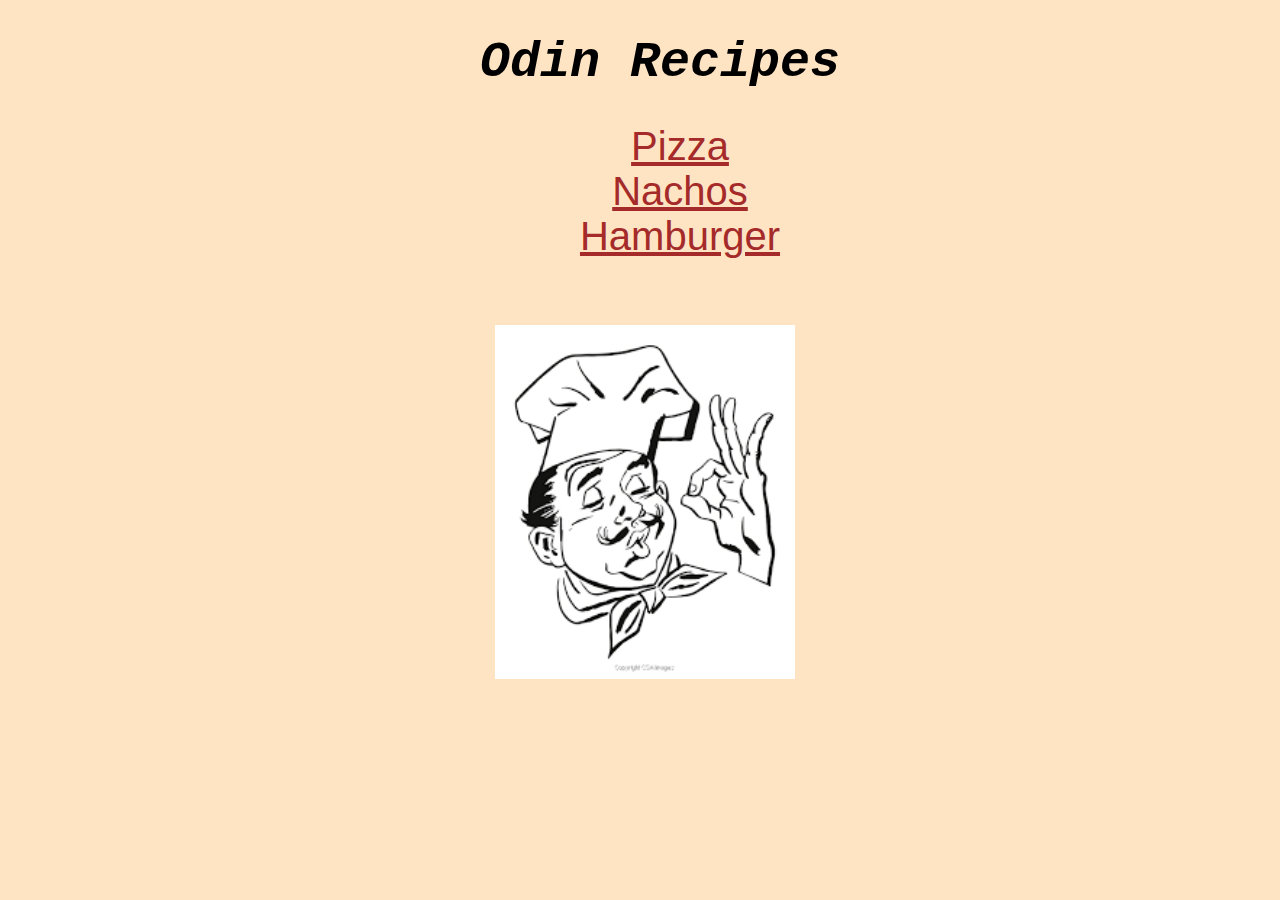
<file: index.html>
<!DOCTYPE html>
<html lang="en">
<head>
    <meta charset="UTF-8">
    <meta http-equiv="X-UA-Compatible" content="IE=edge">
    <meta name="viewport" content="width=device-width, initial-scale=1.0">
    <title>Odin Recipes</title>
    <link rel="stylesheet" href="style.css">
</head>
<body><ul><h1>Odin Recipes</h1></ul>
    <ul>
    <div class="pizza"><ul><a href="recipes/pizza.html">Pizza</a></ul></div>
    <div class="nachos"><ul><a href="recipes/nachos.html">Nachos</a></ul></div>
    <div class="hamburger"><ul><a href="recipes/hamburger.html">Hamburger</a></ul></div>
    </ul>
    <div class="chef"><img width="300" src="chef.png" class="mx-auto">
    </div>
</body>
</html>
</file>
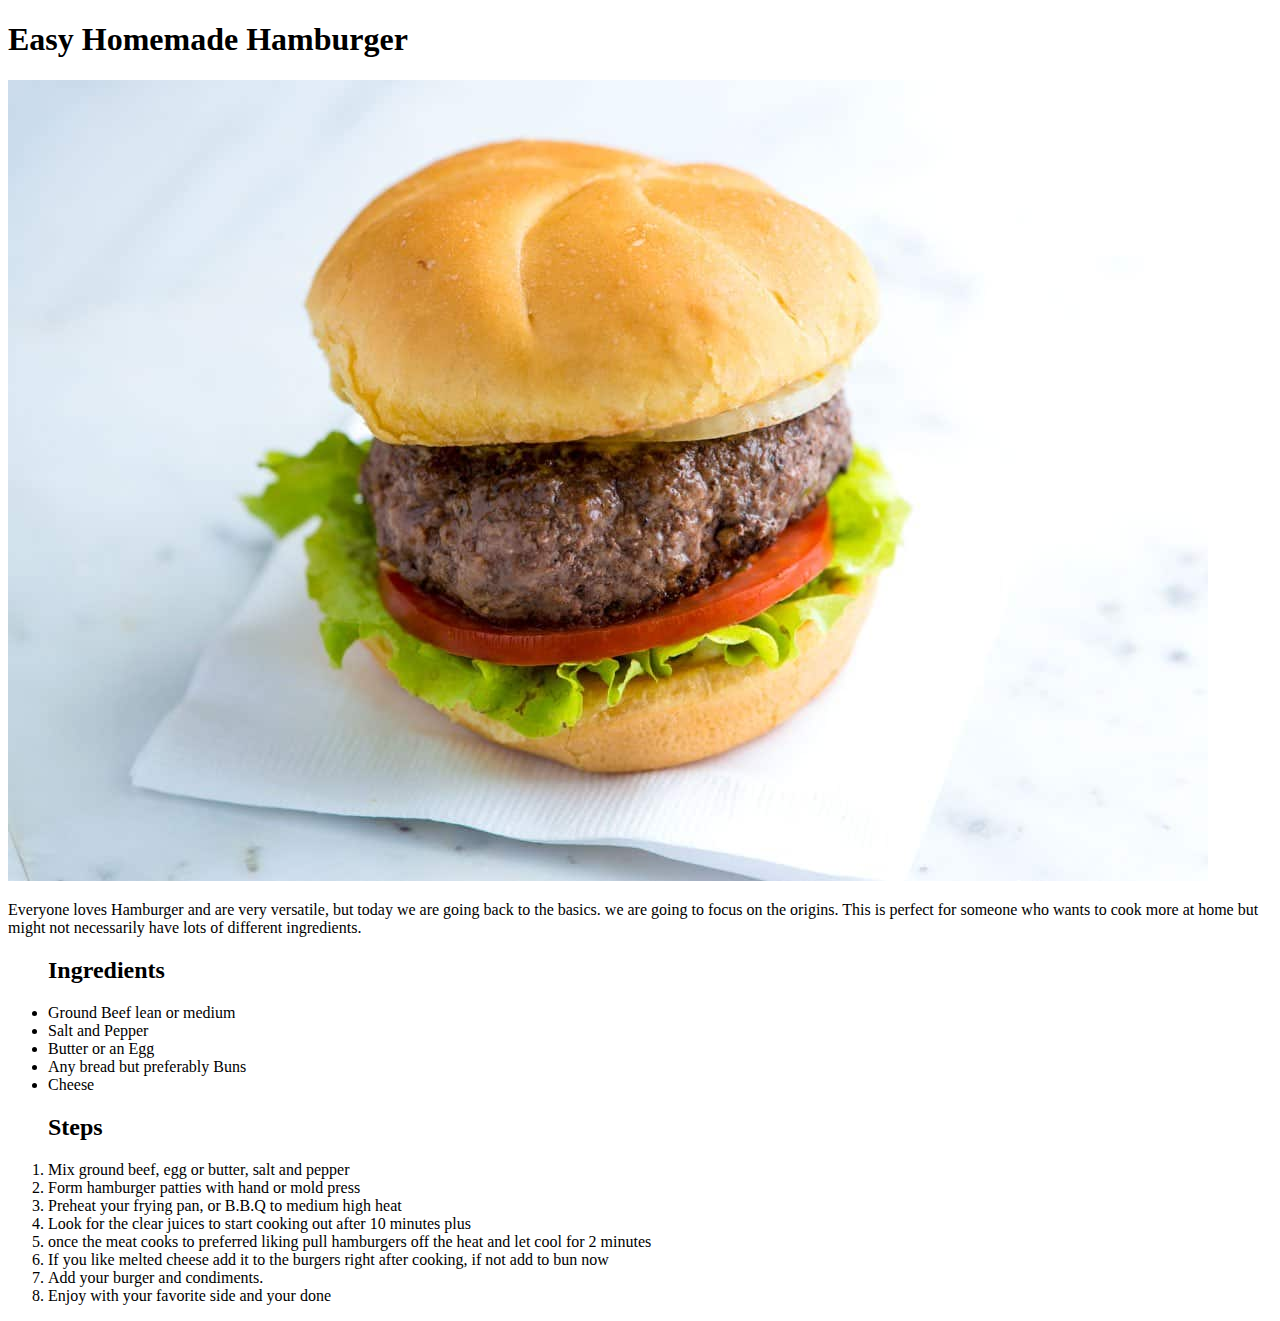
<file: recipes/hamburger.html>
<!DOCTYPE html>
<html lang="en">
<head>
    <meta charset="UTF-8">
    <meta http-equiv="X-UA-Compatible" content="IE=edge">
    <meta name="viewport" content="width=device-width, initial-scale=1.0">
    <title>Document</title>
</head>
<body>
    <h1>Easy Homemade Hamburger</h1>
    <img src="burger.jpg">
    <p>Everyone loves Hamburger and are very versatile, but today we are going back to the basics.
        we are going to focus on the origins. This is perfect for someone who wants to cook more at
        home but might not necessarily have lots of different ingredients.
    </p>
<ul><h2>Ingredients</h2>
<li>Ground Beef lean or medium</li>
<li>Salt and Pepper</li>
<li>Butter or an Egg</li>
<li>Any bread but preferably Buns</li>
<li>Cheese</li>
</ul>
<ol><h2>Steps</h2>
<li type="1">Mix ground beef, egg or butter, salt and pepper</li>
<li>Form hamburger patties with hand or mold press</li>
<li>Preheat your frying pan, or B.B.Q to medium high heat</li>
<li>Look for the clear juices to start cooking out after 10 minutes plus</li>
<li>once the meat cooks to preferred liking pull hamburgers off the heat and let cool for 2 minutes</li>
<li>If you like melted cheese add it to the burgers right after cooking, if not add to bun now</li>
<li>Add your burger and condiments.</li>
<li>Enjoy with your favorite side and your done</li>
</ol>
</body>
</html>
</file>
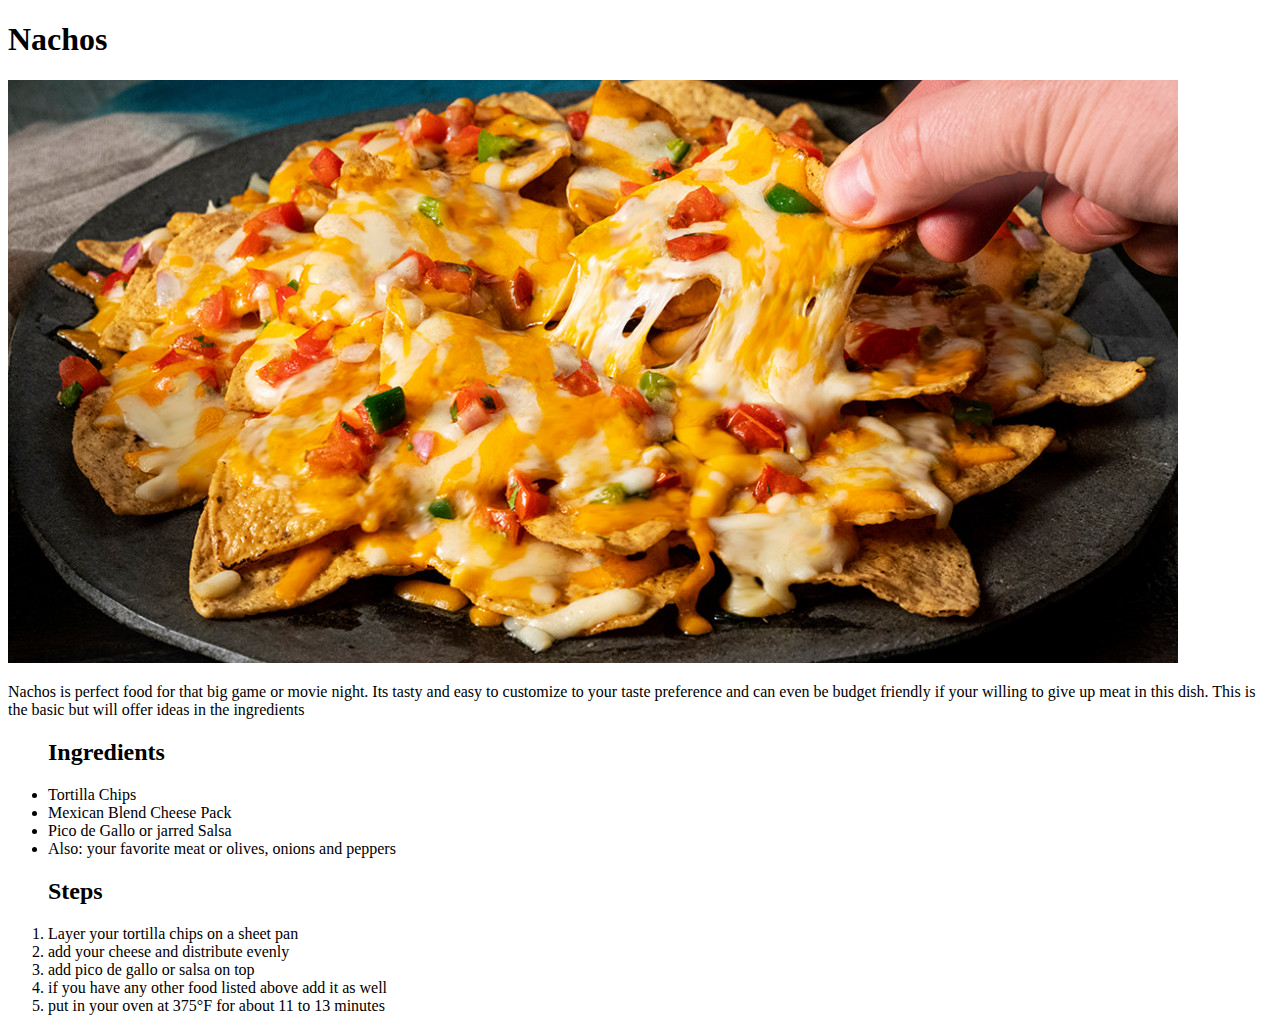
<file: recipes/nachos.html>
<!DOCTYPE html>
<html lang="en">
<head>
    <meta charset="UTF-8">
    <meta http-equiv="X-UA-Compatible" content="IE=edge">
    <meta name="viewport" content="width=device-width, initial-scale=1.0">
    <title>Document</title>
</head>
<body>
    <h1>Nachos</h1>
    <img src="nacho.jpg">
    <p>Nachos is perfect food for that big game or movie night. Its tasty and easy to customize to your
        taste preference and can even be budget friendly if your willing to give up meat in this dish. This
    is the basic but will offer ideas in the ingredients</p>
    <ul><h2>Ingredients</h2>
    <li>Tortilla Chips</li>
    <li>Mexican Blend Cheese Pack</li>
    <li>Pico de Gallo or jarred Salsa</li>
    <li>Also: your favorite meat or olives, onions and peppers</li></ul>
    
    <ol><h2>Steps</h2>
    <li>Layer your tortilla chips on a sheet pan</li>
    <li>add your cheese and distribute evenly</li>
    <li>add pico de gallo or salsa on top</li>
    <li>if you have any other food listed above add it as well</li>
    <li>put in your oven at 375°F for about 11 to 13 minutes </li>
    </ol>
    
</body>
</html>
</file>
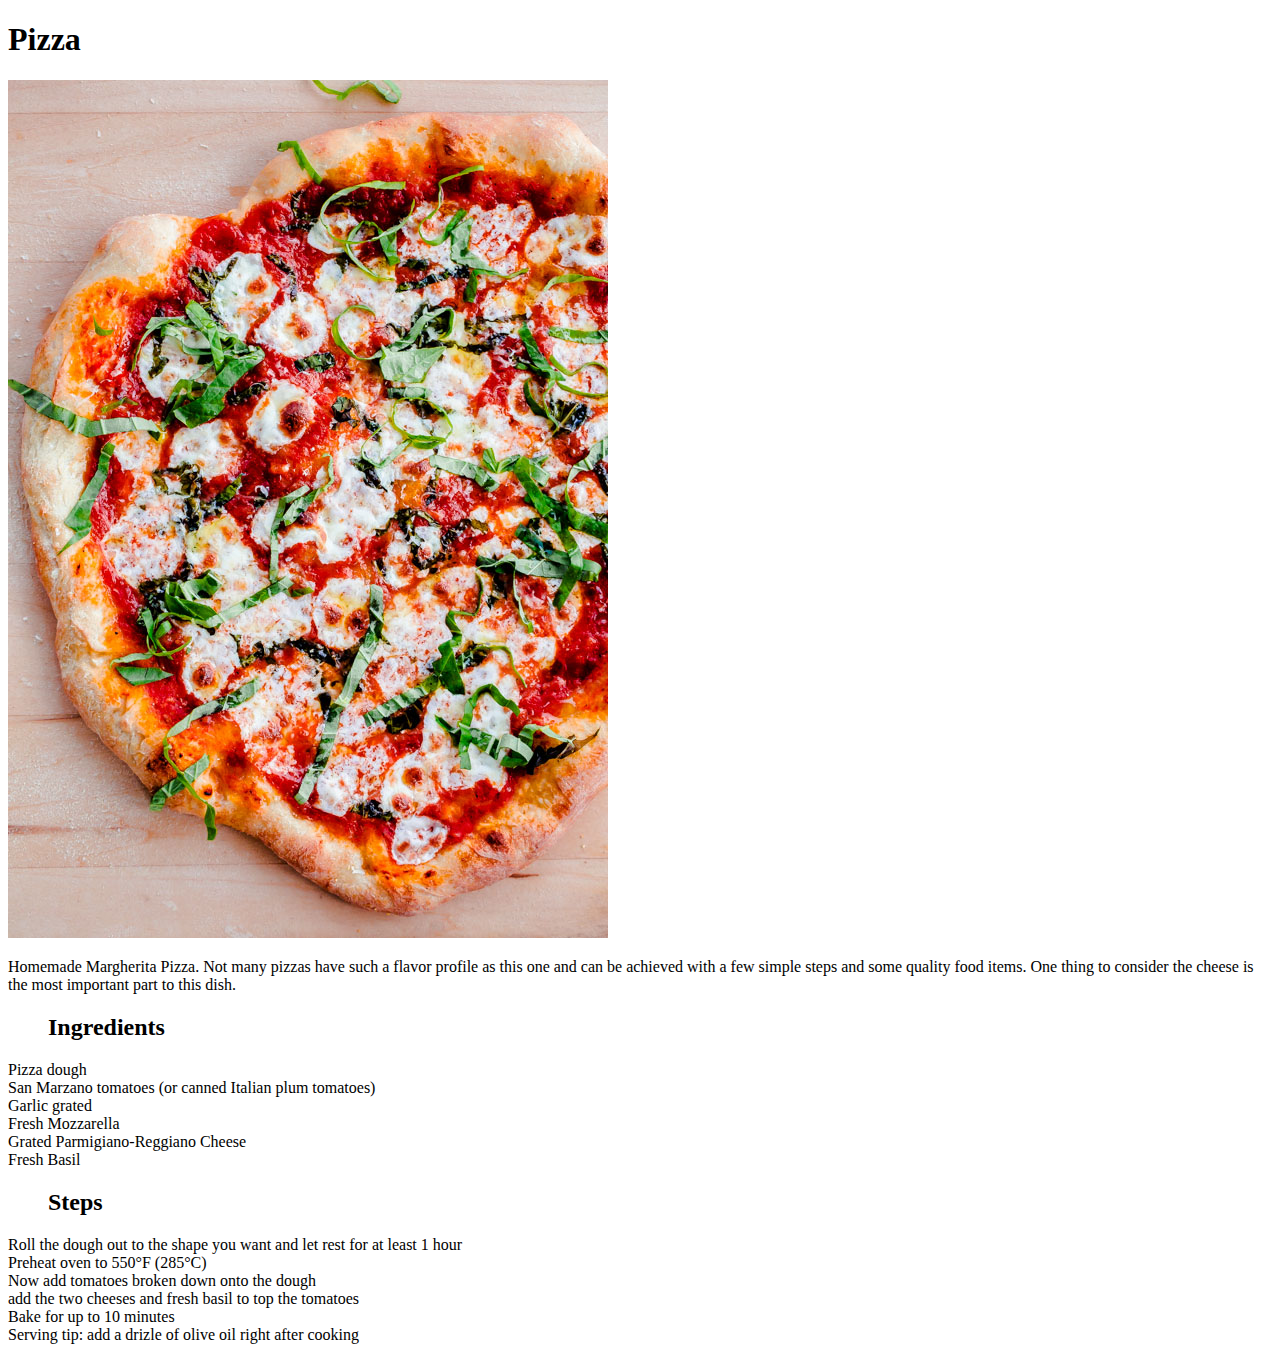
<file: recipes/pizza.html>
<!DOCTYPE html>
<html lang="en">
<head>
    <meta charset="UTF-8">
    <meta http-equiv="X-UA-Compatible" content="IE=edge">
    <meta name="viewport" content="width=device-width, initial-scale=1.0">
    <title>Document</title>
</head>
<body>
    <h1>Pizza</h1>
    <img src="pizzapie.jpg">
    <p>Homemade Margherita Pizza. Not many pizzas have such a flavor profile as this one and
        can be achieved with a few simple steps and some quality food items. One thing to consider
        the cheese is the most important part to this dish.</p>
        <ul><h2>Ingredients</h2></ul>
        <li>Pizza dough</li>
        <li>San Marzano tomatoes (or canned Italian plum tomatoes)</li>
        <li>Garlic grated</li>
        <li>Fresh Mozzarella</li>
        <li>Grated Parmigiano-Reggiano Cheese</li>
        <li>Fresh Basil</li>

        <ol><h2>Steps</h2></ol>
        <li>Roll the dough out to the shape you want and let rest for at least 1 hour</li>
        <li>Preheat oven to 550°F (285°C)</li>
        <li>Now add tomatoes broken down onto the dough</li>
        <li>add the two cheeses and fresh basil to top the tomatoes</li>
        <li>Bake for up to 10 minutes</li>
        <li>Serving tip: add a drizle of olive oil right after cooking</li>
</body>
</html>
</file>
<file: style.css>
body{background-color: bisque;}
h1 {
    font-size: 50px;
    font-family: 'Courier New', Courier, monospace;
    font-style: italic;
    text-align: center;
}
a {
    color: brown;
    font-size: 40px;
    font-family: 'Franklin Gothic Medium', 'Arial Narrow', Arial, sans-serif;
}
.pizza {
    text-align: center;
    color: green;
}
.nachos {
    text-align: center;
}
.hamburger {
    text-align: center;
}
.chef {
    margin: auto;
  width: 290px; 
  padding: 50px;
  font-family: 'Arial', sans-serif; 
  color: #33475b;   
}
</file>
